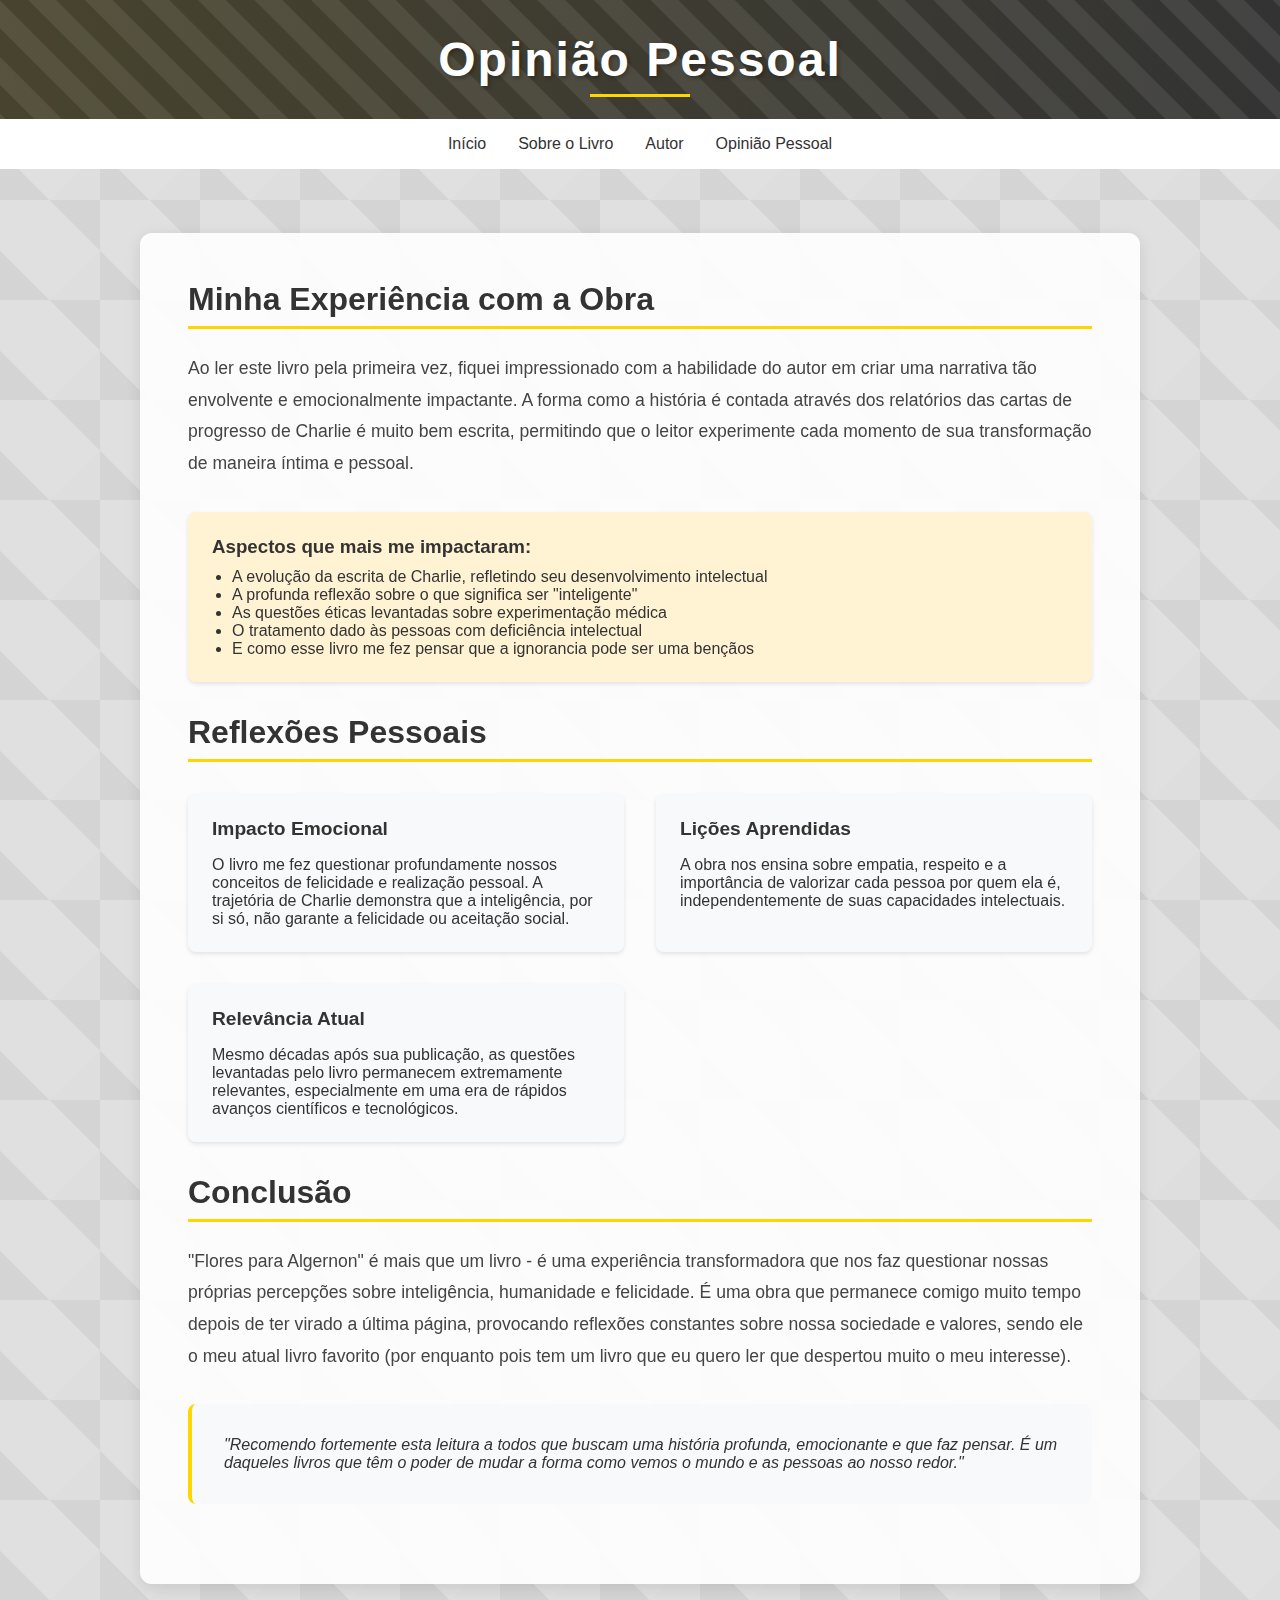
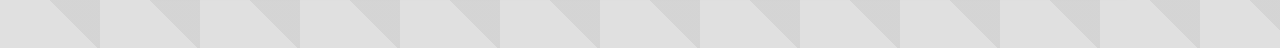
<file: pessoal.html>
<!DOCTYPE html>
<html>
    <head>
    <meta charset="UTF-8">
    <meta name="viewport" content="width=device-width, initial-scale=1.0">
    <title>Flores para Algernon | Biblioteca Virtual</title>
    <link rel="stylesheet" href="pessoal.css">
    </head>
    <body>
      <header class="header">
        <h1>Opinião Pessoal</h1>
      </header>
      
      <nav class="nav">
        <a href="index.html">Início</a>
        <a href="sobre.html">Sobre o Livro</a>
        <a href="autor.html">Autor</a>
        <a href="pessoal.html">Opinião Pessoal</a>
      </nav>
    
      <main>
        <section class="content-section">
          <h2 class="section-title">Minha Experiência com a Obra</h2>
          

    
          <p class="content-text">
            Ao ler este livro pela primeira vez, fiquei impressionado com a habilidade do autor em criar uma narrativa tão envolvente e 
            emocionalmente impactante. A forma como a história é contada através dos relatórios das cartas de progresso de Charlie é muito bem escrita, 
            permitindo que o leitor experimente cada momento de sua transformação de maneira íntima e pessoal.
          </p>
    
          <div class="highlight-box">
            <h3>Aspectos que mais me impactaram:</h3>
            <ul style="margin-left: 20px; margin-top: 10px;">
              <li>A evolução da escrita de Charlie, refletindo seu desenvolvimento intelectual</li>
              <li>A profunda reflexão sobre o que significa ser "inteligente"</li>
              <li>As questões éticas levantadas sobre experimentação médica</li>
              <li>O tratamento dado às pessoas com deficiência intelectual</li>
              <li>E como esse livro me fez pensar que a ignorancia pode ser uma bençãos</li>
            </ul>
          </div>
    
          <h2 class="section-title">Reflexões Pessoais</h2>
          
          <div class="reflection-grid">
            <div class="reflection-item">
              <h3 class="reflection-title">Impacto Emocional</h3>
              <p>O livro me fez questionar profundamente nossos conceitos de felicidade e realização pessoal. A trajetória de Charlie demonstra que a inteligência, por si só, não garante a felicidade ou aceitação social.</p>
            </div>
    
            <div class="reflection-item">
              <h3 class="reflection-title">Lições Aprendidas</h3>
              <p>A obra nos ensina sobre empatia, respeito e a importância de valorizar cada pessoa por quem ela é, independentemente de suas capacidades intelectuais.</p>
            </div>
    
            <div class="reflection-item">
              <h3 class="reflection-title">Relevância Atual</h3>
              <p>Mesmo décadas após sua publicação, as questões levantadas pelo livro permanecem extremamente relevantes, especialmente em uma era de rápidos avanços científicos e tecnológicos.</p>
            </div>
          </div>
    
          <h2 class="section-title">Conclusão</h2>
          <p class="content-text">
            "Flores para Algernon" é mais que um livro - é uma experiência transformadora que nos faz questionar nossas próprias percepções sobre 
            inteligência, humanidade e felicidade. É uma obra que permanece comigo muito tempo depois de ter virado a última página, provocando 
            reflexões constantes sobre nossa sociedade e valores, sendo ele o meu atual livro favorito (por enquanto pois tem um livro que eu quero ler que despertou muito o meu interesse).
          </p>
    
          <div class="personal-note">
            "Recomendo fortemente esta leitura a todos que buscam uma história profunda, emocionante e que faz pensar. É um daqueles livros que têm o poder de mudar a forma como vemos o mundo e as pessoas ao nosso redor."
          </div>
        </section>
      </main>
    
    </body></html>
</file>
<file: pessoal.css>
:root {
    --primary: #333333;
    --accent: #ffd700;
    --light: #f5f5f5;
  }
  
  * {
    margin: 0;
    padding: 0;
    box-sizing: border-box;
  }
  
  body {
    font-family: 'Poppins', sans-serif;
    background: 
      linear-gradient(
        45deg,
        rgba(200, 200, 200, 0.5) 25%,
        transparent 25%
      ),
      linear-gradient(
        -45deg,
        rgba(220, 220, 220, 0.5) 25%,
        transparent 25%
      ),
      linear-gradient(
        45deg,
        transparent 75%,
        rgba(200, 200, 200, 0.5) 75%
      );
    background-size: 100px 100px;
    background-color: #e0e0e0;
    position: relative;
    color: var(--primary);
  }
  
  body::before {
    content: '';
    position: fixed;
    top: 0;
    left: 0;
    width: 100%;
    height: 100%;
    pointer-events: none;
    z-index: 1;
  }
  
  
.header {
  background: var(--primary);
  color: white;
  padding: 2rem;
  text-align: center;
  box-shadow: 0 2px 5px rgba(0,0,0,0.2);
  position: relative;
  overflow: hidden;
  background-image: linear-gradient(45deg, #333333 25%, #444444 25%, #444444 50%, #333333 50%, #333333 75%, #444444 75%, #444444 100%);
  background-size: 56.57px 56.57px;
  animation: headerGradient 3s linear infinite;
}

.header::before {
  content: '';
  position: absolute;
  top: 0;
  left: 0;
  width: 100%;
  height: 100%;
  background: linear-gradient(90deg, var(--accent) 0%, transparent 100%);
  opacity: 0.1;
}

.header h1 {
  position: relative;
  font-size: 3rem;
  text-shadow: 2px 2px 4px rgba(0,0,0,0.3);
  letter-spacing: 2px;
}

.header h1::after {
  content: '';
  position: absolute;
  bottom: -10px;
  left: 50%;
  transform: translateX(-50%);
  width: 100px;
  height: 3px;
  background: var(--accent);
  animation: underlineWidth 2s ease-in-out infinite;
}
  
  @keyframes headerGradient {
    0% { background-position: 0 0; }
    100% { background-position: 56.57px 0; }
  }
  
  @keyframes underlineWidth {
    0%, 100% { width: 100px; }
    50% { width: 150px; }
  }
  
  .nav {
    background: white;
    padding: 1rem;
    display: flex;
    justify-content: center;
    gap: 2rem;
    position: relative;
    z-index: 2;
  }
  
  .nav a {
    color: var(--primary);
    text-decoration: none;
    font-weight: 500;
    transition: color 0.3s;
  }
  
  .nav a:hover {
    color: var(--accent);
  }
  
  .content-section {
    background: rgba(255, 255, 255, 0.9);
    margin: 4rem auto;
    max-width: 1000px;
    padding: 3rem;
    border-radius: 12px;
    box-shadow: 0 4px 15px rgba(0,0,0,0.1);
    position: relative;
    z-index: 2;
  }
  
  .section-title {
    color: var(--primary);
    font-size: 2rem;
    margin-bottom: 1.5rem;
    border-bottom: 3px solid var(--accent);
    padding-bottom: 0.5rem;
  }
  
  .content-text {
    line-height: 1.8;
    color: #444;
    font-size: 1.1rem;
    margin-bottom: 2rem;
  }
  
  .personal-note {
    background: #f8f9fa;
    padding: 2rem;
    border-radius: 8px;
    margin: 2rem 0;
    border-left: 4px solid var(--accent);
    font-style: italic;
  }
  
  .highlight-box {
    background: #fff3d4;
    padding: 1.5rem;
    border-radius: 8px;
    margin: 2rem 0;
    box-shadow: 0 2px 4px rgba(0,0,0,0.1);
  }
  
  .reflection-grid {
    display: grid;
    grid-template-columns: repeat(auto-fit, minmax(300px, 1fr));
    gap: 2rem;
    margin: 2rem 0;
  }
  
  .reflection-item {
    background: #f8f9fa;
    padding: 1.5rem;
    border-radius: 8px;
    box-shadow: 0 2px 4px rgba(0,0,0,0.1);
  }
  
  .reflection-title {
    color: var(--primary);
    font-size: 1.2rem;
    margin-bottom: 1rem;
    font-weight: bold;
  }
</file>
